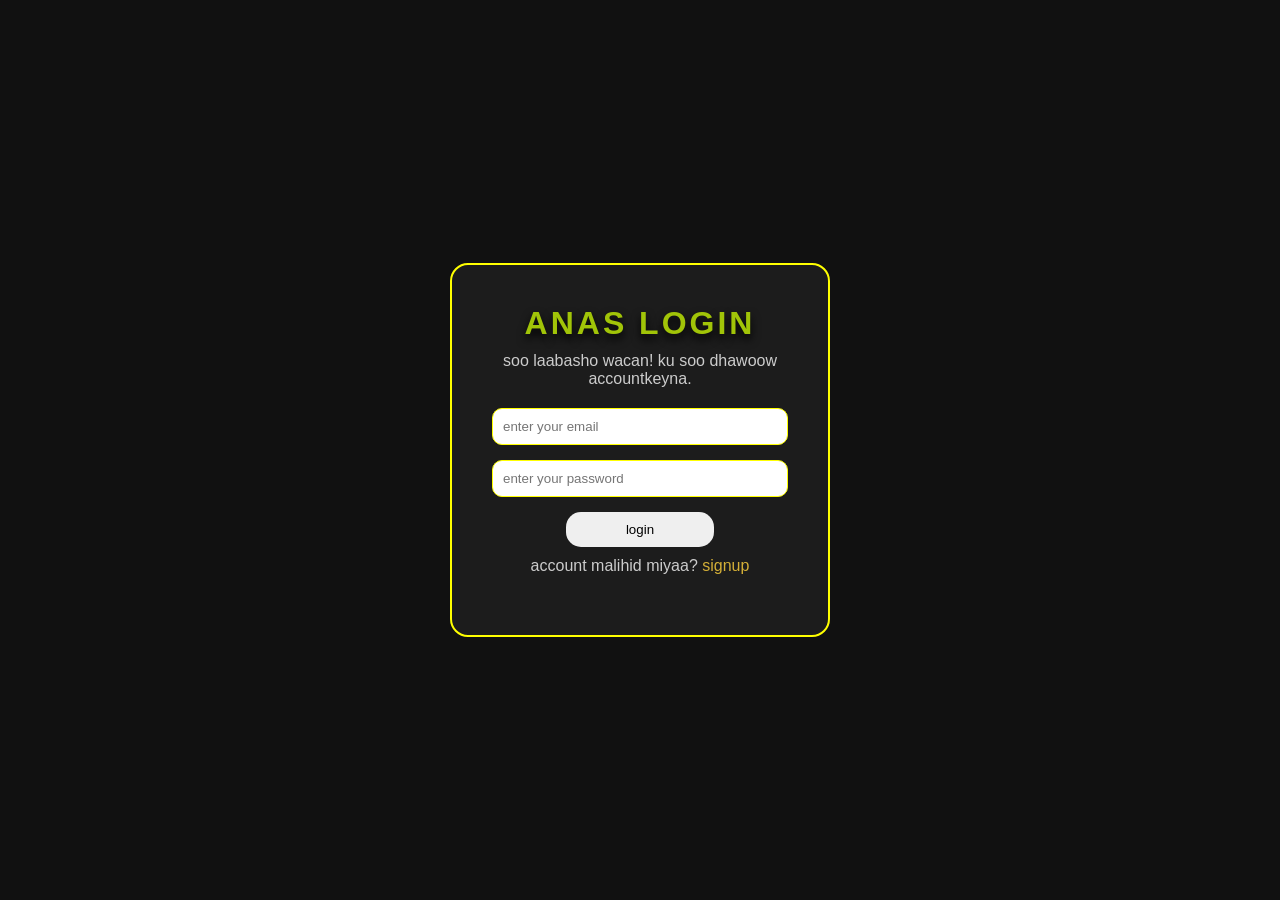
<file: index.html>
<!DOCTYPE html>
<html lang="en">
<head>
    <meta charset="UTF-8">
    <meta name="viewport" content="width=device-width, initial-scale=1.0">
    <title>ANAS LOGIN SYSTEM</title>
    <link rel="stylesheet" href="style.css">
</head>
<body>
    <div class="login">
        <h1>ANAS LOGIN</h1>
        <p>soo laabasho wacan! ku soo dhawoow accountkeyna.</p>
        <form>
            <input type="email" placeholder="enter your email"><br>
            <input type="password" placeholder="enter your password"><br>
            <button class="submit">login</button>

        </form>
        <p class="p">
            account malihid miyaa? <a href="signup.html">signup</a>
             
        </p>
    </div>
    
</body>
</html>
</file>
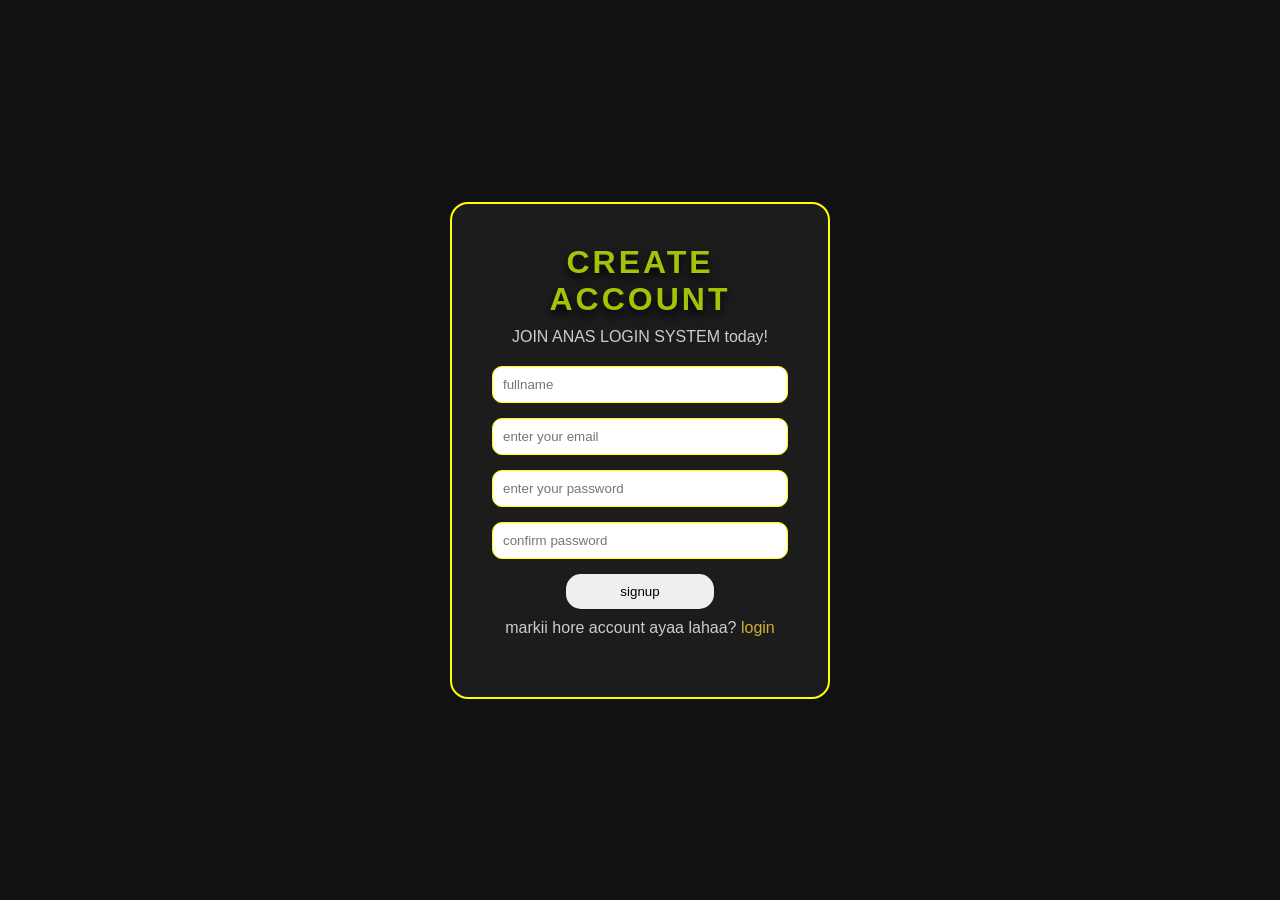
<file: signup.html>
<!DOCTYPE html>
<html lang="en">
<head>
    <meta charset="UTF-8">
    <meta name="viewport" content="width=device-width, initial-scale=1.0">
    <title>ANAS SIGNUP</title>
    <link rel="stylesheet" href="style.css">
</head>
<body>
    <div class="login">
    <h1>CREATE ACCOUNT</h1>
    <P>JOIN ANAS LOGIN SYSTEM today!</P>
    <form >
        <input type="name" placeholder="fullname"><br>
        <input type="email" placeholder="enter your email"><br>
        <input type="password" placeholder="enter your password"><br>
        <input type="password" placeholder="confirm password"><br>
        <button>signup</button>

        
    </form>
    <p>
        markii hore account ayaa lahaa?
        <a href="index.html">login</a>
    </p>
    </div>
</body>
</html>
</file>
<file: style.css>
*{
    margin: 0;
    padding: 0;
    box-sizing: border-box;
}
body{
    height: 100vh;
    background-color: #111;
    color: white;
    display: flex;
    justify-content: center;
    align-items: center;
    font-family: Arial, sans-serif;
}
.login{
    background-color: #1c1c1c;
    border: 2px solid yellow;
    width: 380px;
    padding: 40px;
    text-align: center;
    border-radius: 18px;
    color: white;
}
.login h1{
    text-transform: uppercase;
    letter-spacing: 3px;
    color: #a1c408;
    text-shadow: 0 5px 10px rgb(2, 2, 2);
    margin-bottom: 10px;

}
.login p{
    color: #ccc;
    margin-bottom: 20px;
}
input{
    margin-bottom: 15px;
    padding: 10px;
    width: 100%;
    border-radius: 10px;
    border: 1px solid yellow;
}
input:focus {
    border-color: #d4af37;
}

button{
    padding: 10px;
    width: 50%;
    border-radius: 15px;
    border: none;
    margin-bottom: 10px;
    transition: 0.3s;

}
button:hover{
    background-color: #a1c408;
    box-shadow: 0 5px 10px #a1c408;
}
a{
     color: #d4af37;
    text-decoration: none;

}
</file>
